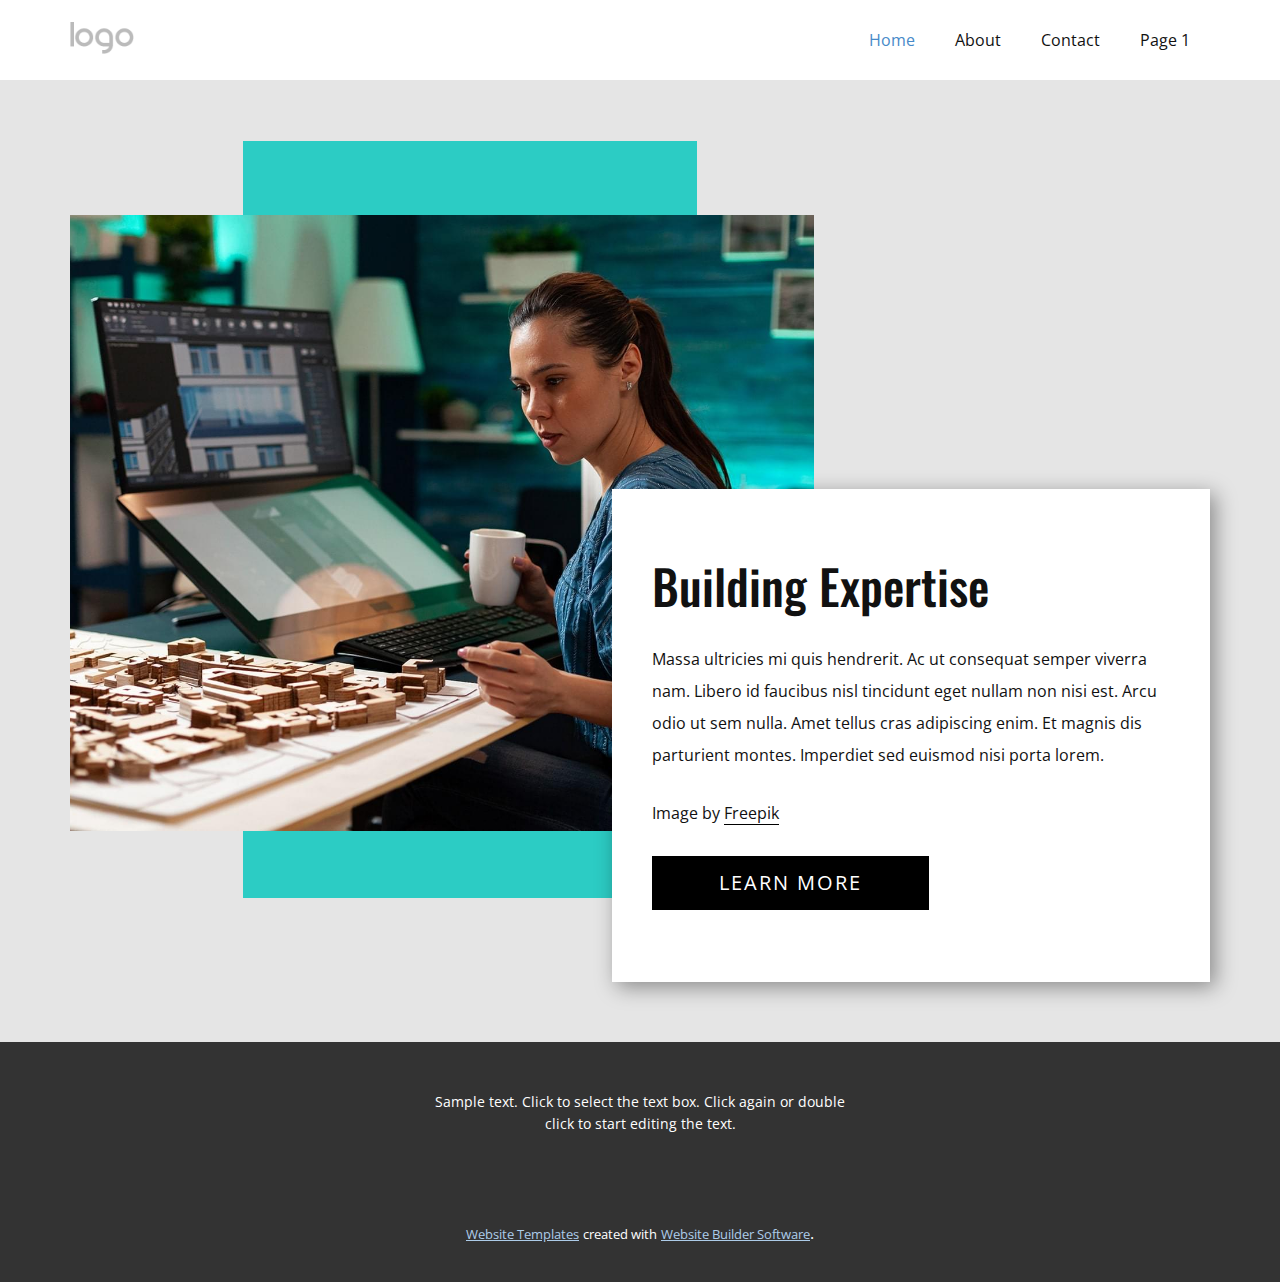
<file: Home.html>
<!DOCTYPE html>
<html style="font-size: 16px;">
  <head>
    <meta name="viewport" content="width=device-width, initial-scale=1.0">
    <meta charset="utf-8">
    <meta name="keywords" content="Building Expertise">
    <meta name="description" content="">
    <meta name="page_type" content="np-template-header-footer-from-plugin">
    <title>Home</title>
    <link rel="stylesheet" href="nicepage.css" media="screen">
<link rel="stylesheet" href="Home.css" media="screen">
    <script class="u-script" type="text/javascript" src="jquery-1.9.1.min.js" defer=""></script>
    <script class="u-script" type="text/javascript" src="nicepage.js" defer=""></script>
    <meta name="generator" content="Nicepage 3.24.4, nicepage.com">
    <link id="u-theme-google-font" rel="stylesheet" href="https://fonts.googleapis.com/css?family=Roboto:100,100i,300,300i,400,400i,500,500i,700,700i,900,900i|Open+Sans:300,300i,400,400i,600,600i,700,700i,800,800i">
    <link id="u-page-google-font" rel="stylesheet" href="https://fonts.googleapis.com/css?family=Oswald:200,300,400,500,600,700">
    
    
    <script type="application/ld+json">{
		"@context": "http://schema.org",
		"@type": "Organization",
		"name": "",
		"logo": "images/default-logo.png"
}</script>
    <meta name="theme-color" content="#478ac9">
    <meta property="og:title" content="Home">
    <meta property="og:type" content="website">
  </head>
  <body class="u-body"><header class="u-clearfix u-header u-header" id="sec-a1ef"><div class="u-clearfix u-sheet u-valign-middle u-sheet-1">
        <a href="https://nicepage.com" class="u-image u-logo u-image-1">
          <img src="images/default-logo.png" class="u-logo-image u-logo-image-1">
        </a>
        <nav class="u-menu u-menu-dropdown u-offcanvas u-menu-1">
          <div class="menu-collapse" style="font-size: 1rem; letter-spacing: 0px;">
            <a class="u-button-style u-custom-left-right-menu-spacing u-custom-padding-bottom u-custom-top-bottom-menu-spacing u-nav-link u-text-active-palette-1-base u-text-hover-palette-2-base" href="#">
              <svg><use xlink:href="#menu-hamburger"></use></svg>
              <svg version="1.1" xmlns="http://www.w3.org/2000/svg" xmlns:xlink="http://www.w3.org/1999/xlink"><defs><symbol id="menu-hamburger" viewBox="0 0 16 16" style="width: 16px; height: 16px;"><rect y="1" width="16" height="2"></rect><rect y="7" width="16" height="2"></rect><rect y="13" width="16" height="2"></rect>
</symbol>
</defs></svg>
            </a>
          </div>
          <div class="u-nav-container">
            <ul class="u-nav u-unstyled u-nav-1"><li class="u-nav-item"><a class="u-button-style u-nav-link u-text-active-palette-1-base u-text-hover-palette-2-base" href="Home.html" style="padding: 10px 20px;">Home</a>
</li><li class="u-nav-item"><a class="u-button-style u-nav-link u-text-active-palette-1-base u-text-hover-palette-2-base" href="About.html" style="padding: 10px 20px;">About</a>
</li><li class="u-nav-item"><a class="u-button-style u-nav-link u-text-active-palette-1-base u-text-hover-palette-2-base" href="Contact.html" style="padding: 10px 20px;">Contact</a>
</li><li class="u-nav-item"><a class="u-button-style u-nav-link u-text-active-palette-1-base u-text-hover-palette-2-base" href="Page-1.html" style="padding: 10px 20px;">Page 1</a>
</li></ul>
          </div>
          <div class="u-nav-container-collapse">
            <div class="u-black u-container-style u-inner-container-layout u-opacity u-opacity-95 u-sidenav">
              <div class="u-sidenav-overflow">
                <div class="u-menu-close"></div>
                <ul class="u-align-center u-nav u-popupmenu-items u-unstyled u-nav-2"><li class="u-nav-item"><a class="u-button-style u-nav-link" href="Home.html">Home</a>
</li><li class="u-nav-item"><a class="u-button-style u-nav-link" href="About.html">About</a>
</li><li class="u-nav-item"><a class="u-button-style u-nav-link" href="Contact.html">Contact</a>
</li><li class="u-nav-item"><a class="u-button-style u-nav-link" href="Page-1.html">Page 1</a>
</li></ul>
              </div>
            </div>
            <div class="u-black u-menu-overlay u-opacity u-opacity-70"></div>
          </div>
        </nav>
      </div></header>
    <section class="u-clearfix u-grey-10 u-section-1" id="carousel_f3c4">
      <div class="u-clearfix u-sheet u-valign-middle u-sheet-1">
        <div class="u-palette-4-base u-shape u-shape-rectangle u-shape-1"></div>
        <img class="u-expanded-width-xs u-image u-image-default u-image-1" data-image-width="1600" data-image-height="1067" src="images/rrrrrrrrrrr-min.jpg">
        <div class="u-align-left u-container-style u-group u-white u-group-1">
          <div class="u-container-layout u-valign-middle-lg u-valign-middle-md u-valign-middle-sm u-valign-middle-xl u-container-layout-1">
            <h1 class="u-custom-font u-font-oswald u-text u-text-default u-text-1">Building Expertise</h1>
            <p class="u-text u-text-2">Massa ultricies mi quis hendrerit. Ac ut consequat semper viverra nam. Libero id faucibus nisl tincidunt eget nullam non nisi est. Arcu odio ut sem nulla. Amet tellus cras adipiscing enim. Et magnis dis parturient montes. Imperdiet sed euismod nisi porta lorem.</p>
            <p class="u-text u-text-3">Image by <a href="https://www.freepik.com/photos/coffee" class="u-border-1 u-border-black u-btn u-button-link u-button-style u-none u-text-body-color u-btn-1" target="_blank">Freepik</a>
            </p>
            <a href="https://nicepage.com/k/blank-html-templates" class="u-active-palette-4-base u-black u-border-none u-btn u-button-style u-hover-palette-4-base u-text-active-white u-text-body-alt-color u-text-hover-white u-btn-2">Learn more</a>
          </div>
        </div>
      </div>
    </section>
    
    
    <footer class="u-align-center u-clearfix u-footer u-grey-80 u-footer" id="sec-1138"><div class="u-clearfix u-sheet u-sheet-1">
        <p class="u-small-text u-text u-text-variant u-text-1">Sample text. Click to select the text box. Click again or double click to start editing the text.</p>
      </div></footer>
    <section class="u-backlink u-clearfix u-grey-80">
      <a class="u-link" href="https://nicepage.com/website-templates" target="_blank">
        <span>Website Templates</span>
      </a>
      <p class="u-text">
        <span>created with</span>
      </p>
      <a class="u-link" href="https://nicepage.com/" target="_blank">
        <span>Website Builder Software</span>
      </a>. 
    </section>
  </body>
</html>
</file>
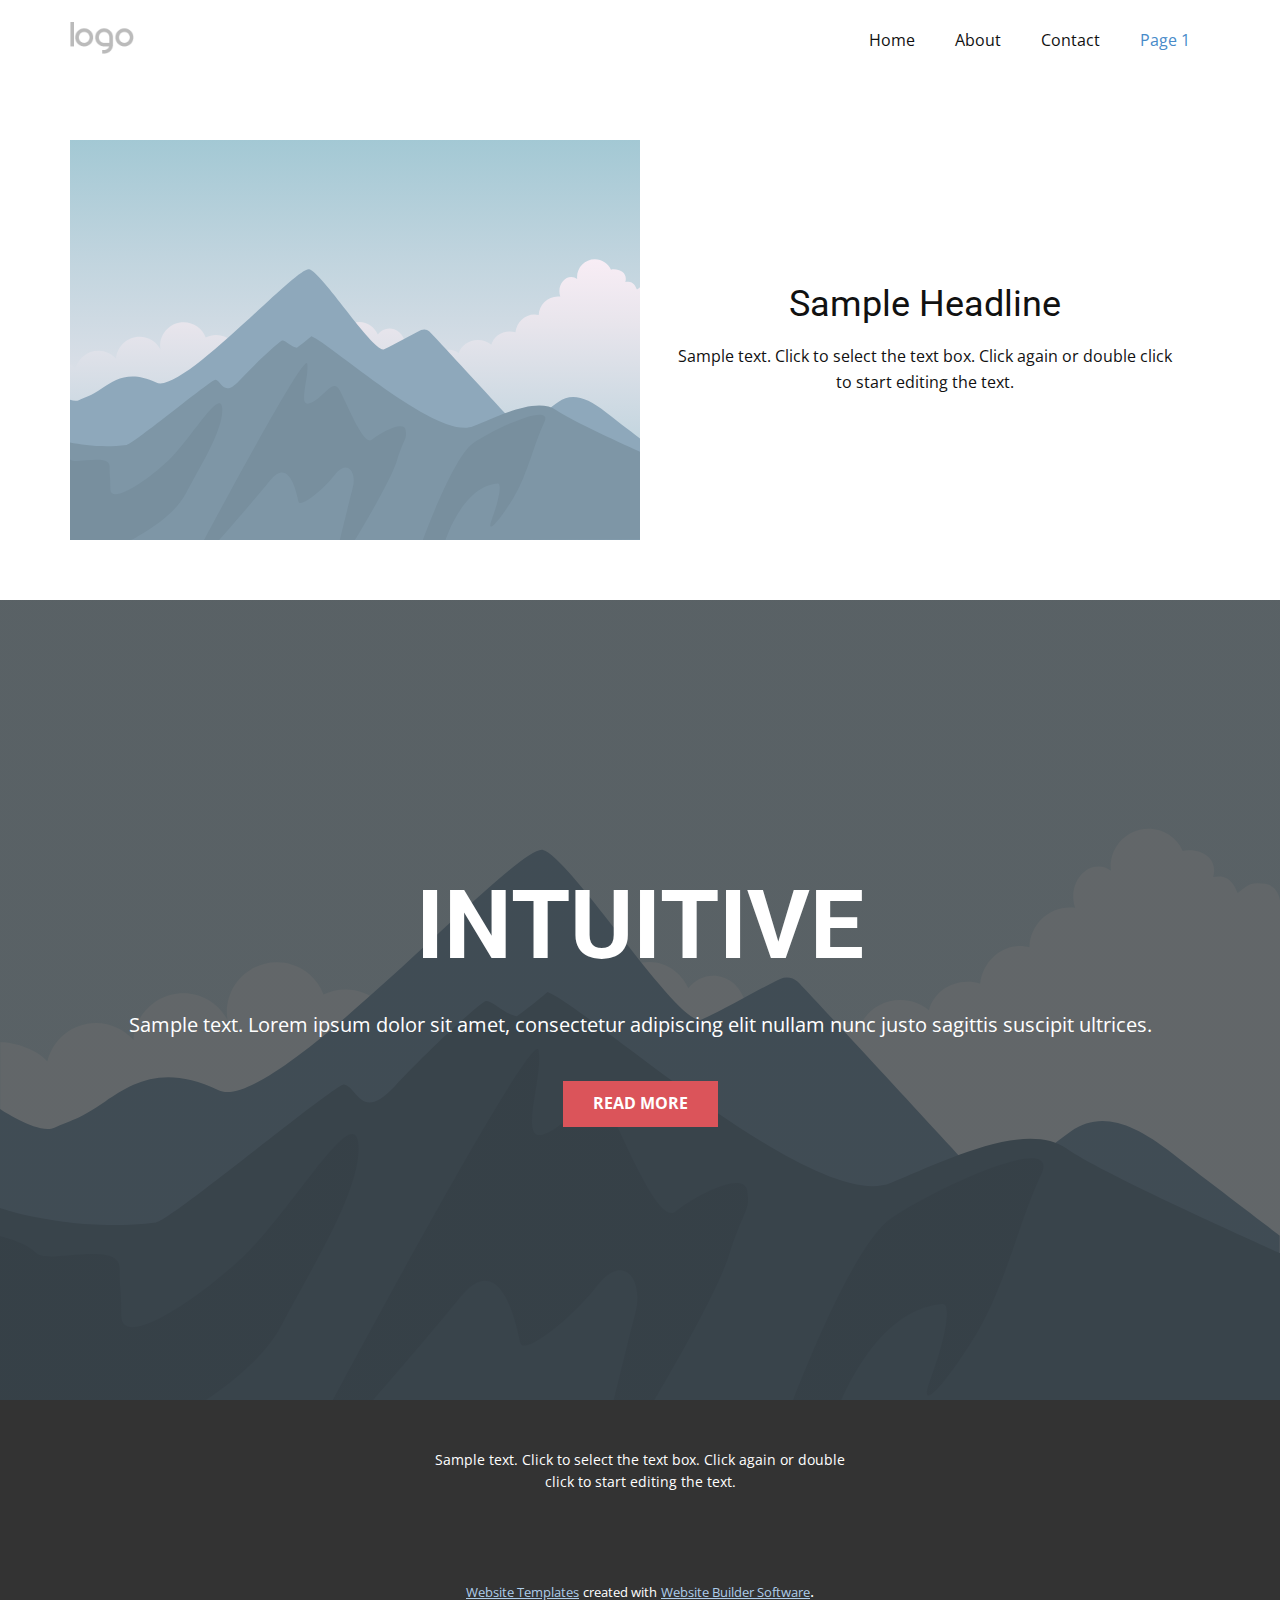
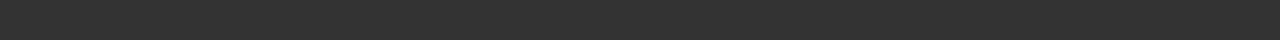
<file: Page-1.html>
<!DOCTYPE html>
<html style="font-size: 16px;">
  <head>
    <meta name="viewport" content="width=device-width, initial-scale=1.0">
    <meta charset="utf-8">
    <meta name="keywords" content="INTUITIVE">
    <meta name="description" content="">
    <meta name="page_type" content="np-template-header-footer-from-plugin">
    <title>Page 1</title>
    <link rel="stylesheet" href="nicepage.css" media="screen">
<link rel="stylesheet" href="Page-1.css" media="screen">
    <script class="u-script" type="text/javascript" src="jquery-1.9.1.min.js" defer=""></script>
    <script class="u-script" type="text/javascript" src="nicepage.js" defer=""></script>
    <meta name="generator" content="Nicepage 3.24.4, nicepage.com">
    <link id="u-theme-google-font" rel="stylesheet" href="https://fonts.googleapis.com/css?family=Roboto:100,100i,300,300i,400,400i,500,500i,700,700i,900,900i|Open+Sans:300,300i,400,400i,600,600i,700,700i,800,800i">
    
    
    
    <script type="application/ld+json">{
		"@context": "http://schema.org",
		"@type": "Organization",
		"name": "",
		"logo": "images/default-logo.png"
}</script>
    <meta name="theme-color" content="#478ac9">
    <meta property="og:title" content="Page 1">
    <meta property="og:type" content="website">
  </head>
  <body class="u-body"><header class="u-clearfix u-header u-header" id="sec-a1ef"><div class="u-clearfix u-sheet u-valign-middle u-sheet-1">
        <a href="https://nicepage.com" class="u-image u-logo u-image-1">
          <img src="images/default-logo.png" class="u-logo-image u-logo-image-1">
        </a>
        <nav class="u-menu u-menu-dropdown u-offcanvas u-menu-1">
          <div class="menu-collapse" style="font-size: 1rem; letter-spacing: 0px;">
            <a class="u-button-style u-custom-left-right-menu-spacing u-custom-padding-bottom u-custom-top-bottom-menu-spacing u-nav-link u-text-active-palette-1-base u-text-hover-palette-2-base" href="#">
              <svg><use xlink:href="#menu-hamburger"></use></svg>
              <svg version="1.1" xmlns="http://www.w3.org/2000/svg" xmlns:xlink="http://www.w3.org/1999/xlink"><defs><symbol id="menu-hamburger" viewBox="0 0 16 16" style="width: 16px; height: 16px;"><rect y="1" width="16" height="2"></rect><rect y="7" width="16" height="2"></rect><rect y="13" width="16" height="2"></rect>
</symbol>
</defs></svg>
            </a>
          </div>
          <div class="u-nav-container">
            <ul class="u-nav u-unstyled u-nav-1"><li class="u-nav-item"><a class="u-button-style u-nav-link u-text-active-palette-1-base u-text-hover-palette-2-base" href="Home.html" style="padding: 10px 20px;">Home</a>
</li><li class="u-nav-item"><a class="u-button-style u-nav-link u-text-active-palette-1-base u-text-hover-palette-2-base" href="About.html" style="padding: 10px 20px;">About</a>
</li><li class="u-nav-item"><a class="u-button-style u-nav-link u-text-active-palette-1-base u-text-hover-palette-2-base" href="Contact.html" style="padding: 10px 20px;">Contact</a>
</li><li class="u-nav-item"><a class="u-button-style u-nav-link u-text-active-palette-1-base u-text-hover-palette-2-base" href="Page-1.html" style="padding: 10px 20px;">Page 1</a>
</li></ul>
          </div>
          <div class="u-nav-container-collapse">
            <div class="u-black u-container-style u-inner-container-layout u-opacity u-opacity-95 u-sidenav">
              <div class="u-sidenav-overflow">
                <div class="u-menu-close"></div>
                <ul class="u-align-center u-nav u-popupmenu-items u-unstyled u-nav-2"><li class="u-nav-item"><a class="u-button-style u-nav-link" href="Home.html">Home</a>
</li><li class="u-nav-item"><a class="u-button-style u-nav-link" href="About.html">About</a>
</li><li class="u-nav-item"><a class="u-button-style u-nav-link" href="Contact.html">Contact</a>
</li><li class="u-nav-item"><a class="u-button-style u-nav-link" href="Page-1.html">Page 1</a>
</li></ul>
              </div>
            </div>
            <div class="u-black u-menu-overlay u-opacity u-opacity-70"></div>
          </div>
        </nav>
      </div></header>
    <section class="u-clearfix u-section-1" id="sec-0be6">
      <div class="u-clearfix u-sheet u-sheet-1">
        <div class="u-clearfix u-expanded-width u-layout-wrap u-layout-wrap-1">
          <div class="u-layout">
            <div class="u-layout-row">
              <div class="u-container-style u-image u-layout-cell u-size-30 u-image-1" data-image-width="400" data-image-height="265">
                <div class="u-container-layout u-valign-top u-container-layout-1"></div>
              </div>
              <div class="u-align-center u-container-style u-layout-cell u-size-30 u-layout-cell-2">
                <div class="u-container-layout u-valign-middle u-container-layout-2">
                  <h2 class="u-text u-text-default u-text-1">Sample Headline</h2>
                  <p class="u-text u-text-default u-text-2">Sample text. Click to select the text box. Click again or double click to start editing the text.</p>
                </div>
              </div>
            </div>
          </div>
        </div>
      </div>
    </section>
    <section class="u-align-center u-clearfix u-image u-shading u-section-2" src="" data-image-width="256" data-image-height="256" id="sec-4c9e">
      <div class="u-clearfix u-sheet u-valign-middle u-sheet-1">
        <h1 class="u-text u-text-default u-title u-text-1">INTUITIVE</h1>
        <p class="u-large-text u-text u-text-default u-text-variant u-text-2">Sample text. Lorem ipsum dolor sit amet, consectetur adipiscing elit nullam nunc justo sagittis suscipit ultrices.</p>
        <a href="#" class="u-btn u-button-style u-palette-2-base u-btn-1">Read More</a>
      </div>
    </section>
    
    
    <footer class="u-align-center u-clearfix u-footer u-grey-80 u-footer" id="sec-1138"><div class="u-clearfix u-sheet u-sheet-1">
        <p class="u-small-text u-text u-text-variant u-text-1">Sample text. Click to select the text box. Click again or double click to start editing the text.</p>
      </div></footer>
    <section class="u-backlink u-clearfix u-grey-80">
      <a class="u-link" href="https://nicepage.com/website-templates" target="_blank">
        <span>Website Templates</span>
      </a>
      <p class="u-text">
        <span>created with</span>
      </p>
      <a class="u-link" href="https://nicepage.com/" target="_blank">
        <span>Website Builder Software</span>
      </a>. 
    </section>
  </body>
</html>
</file>
